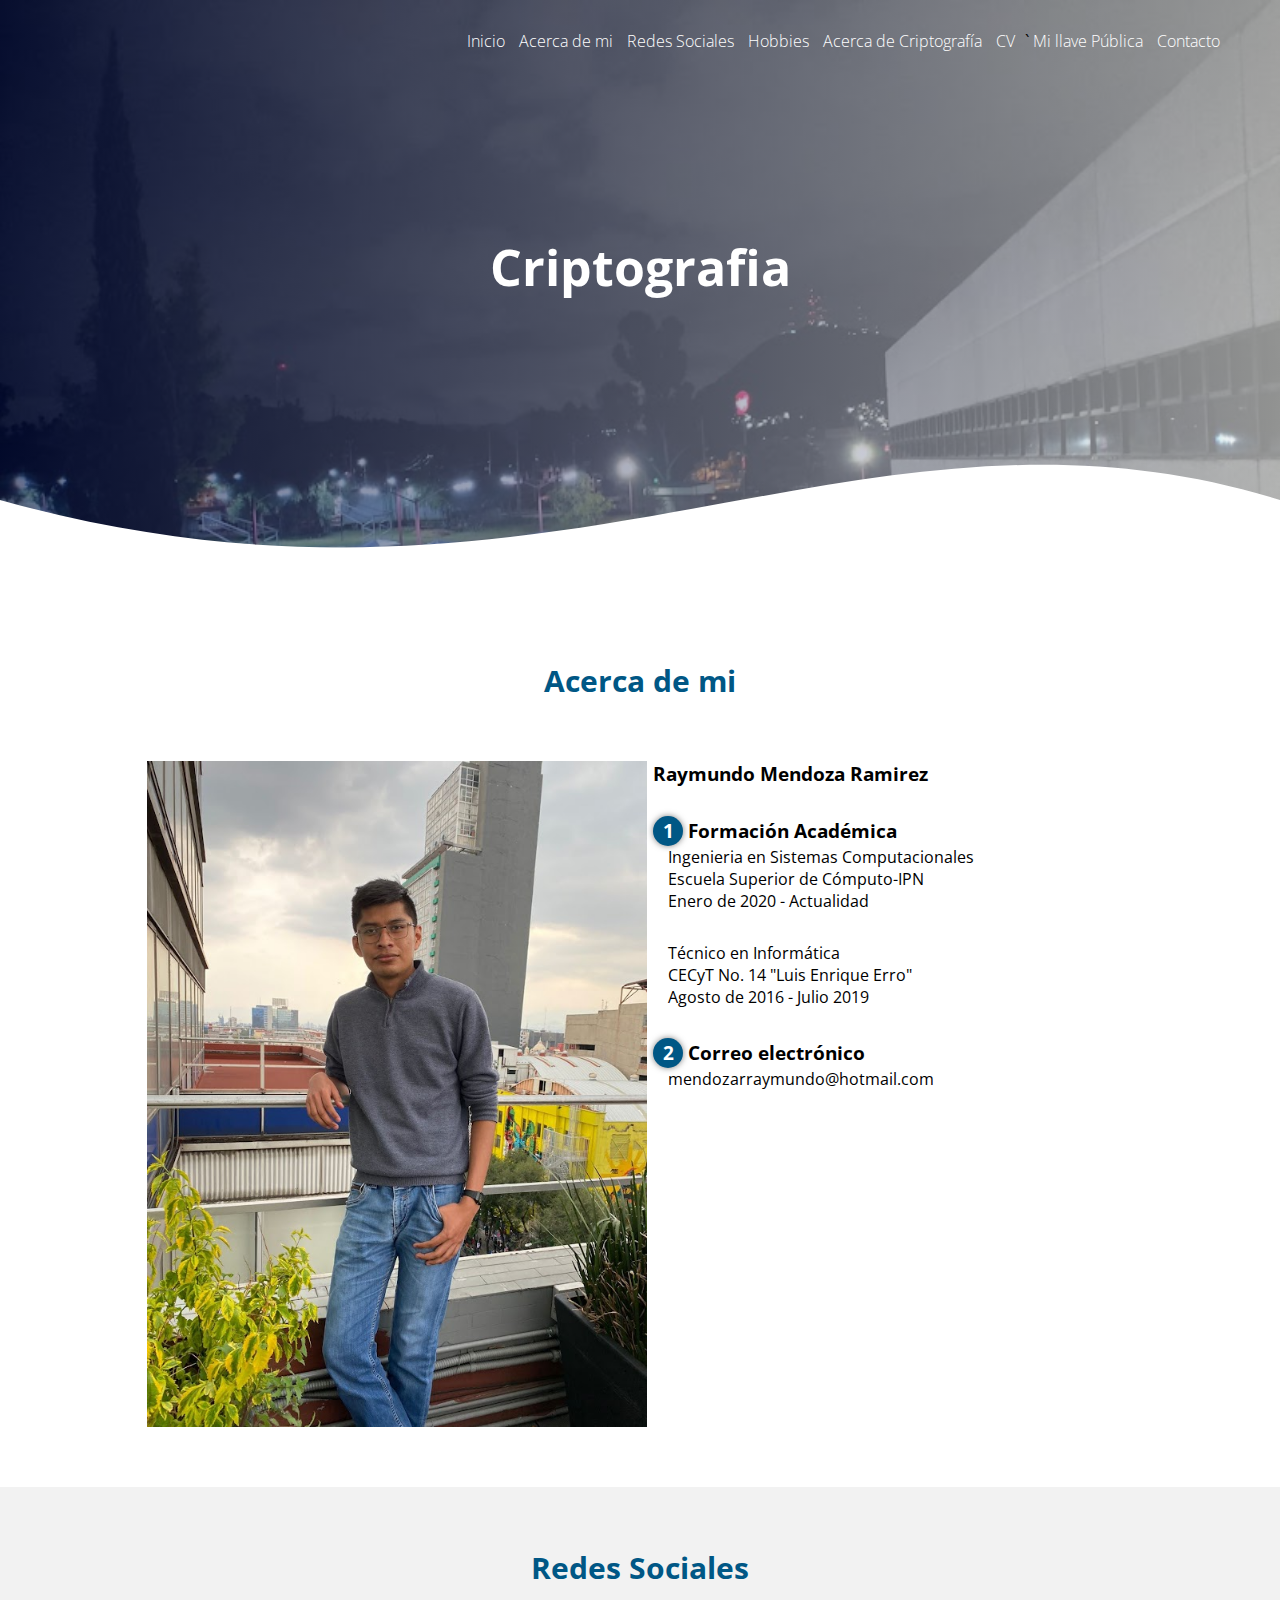
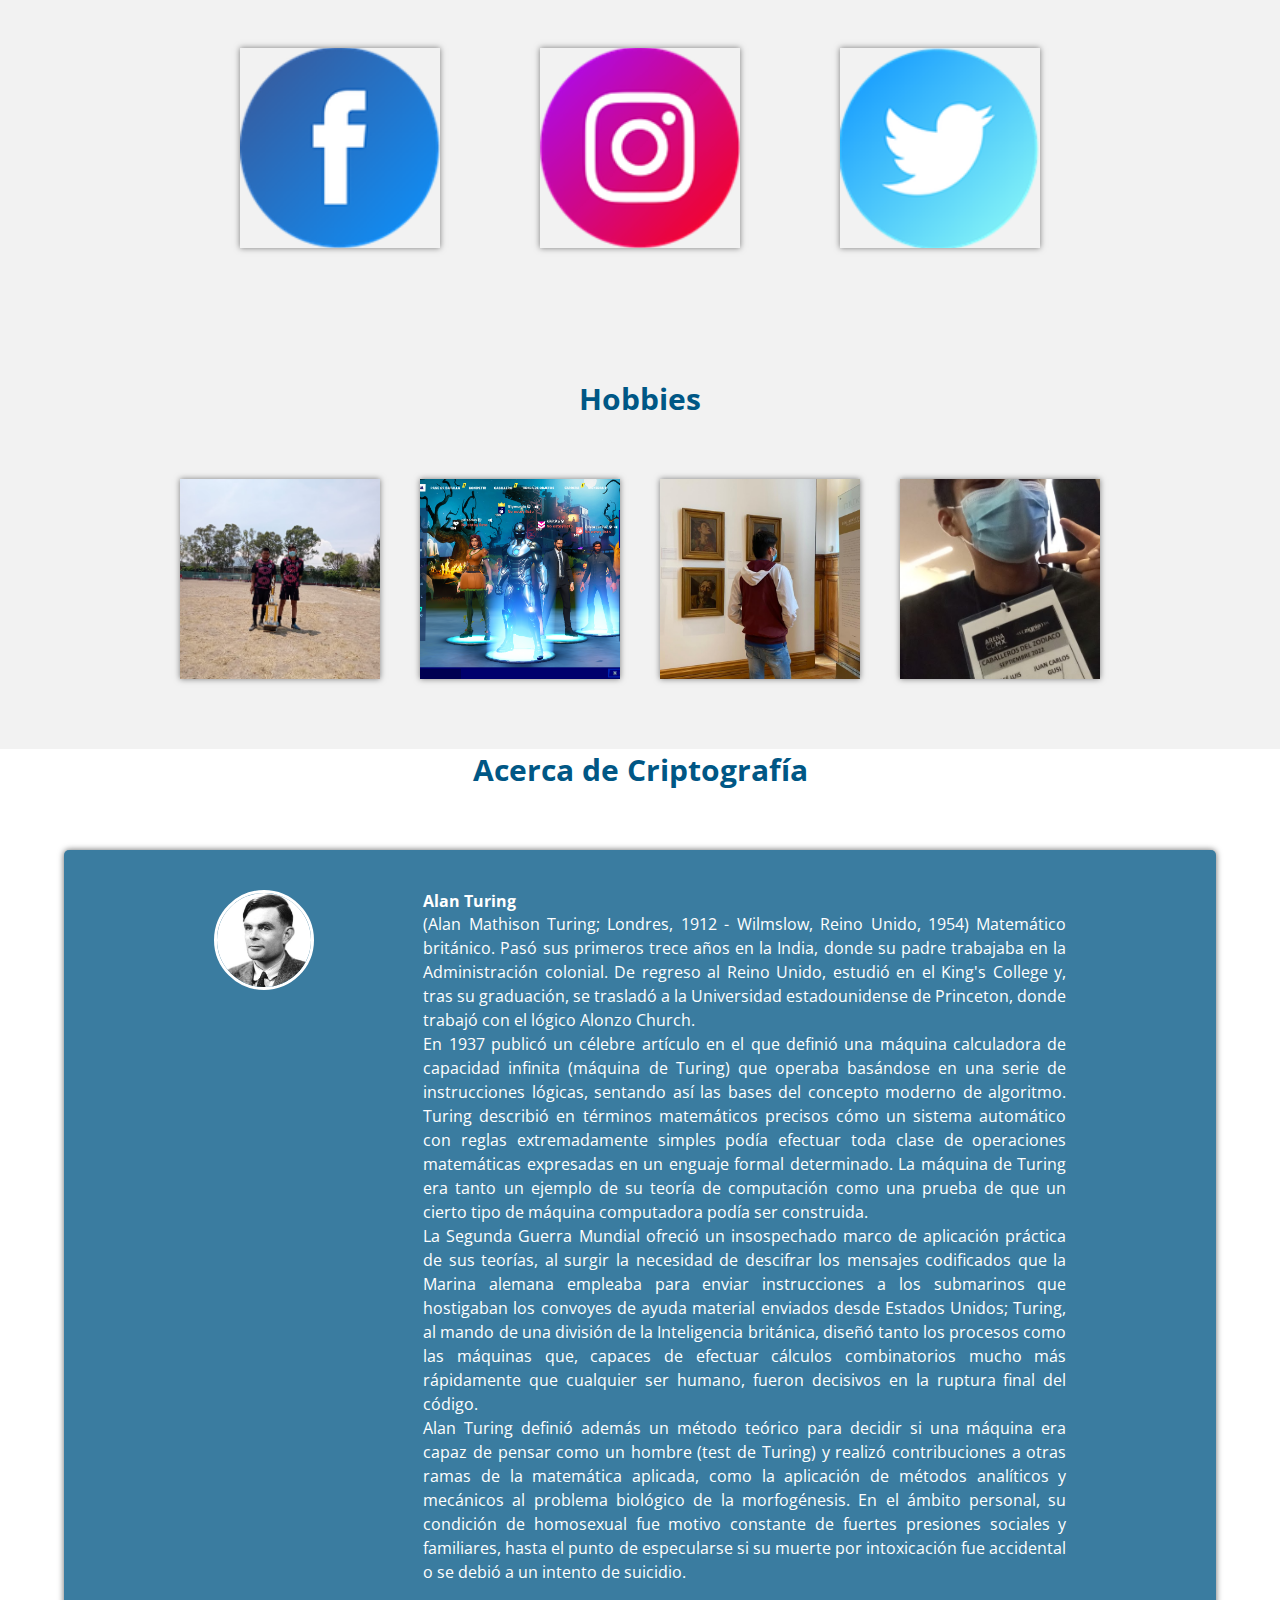
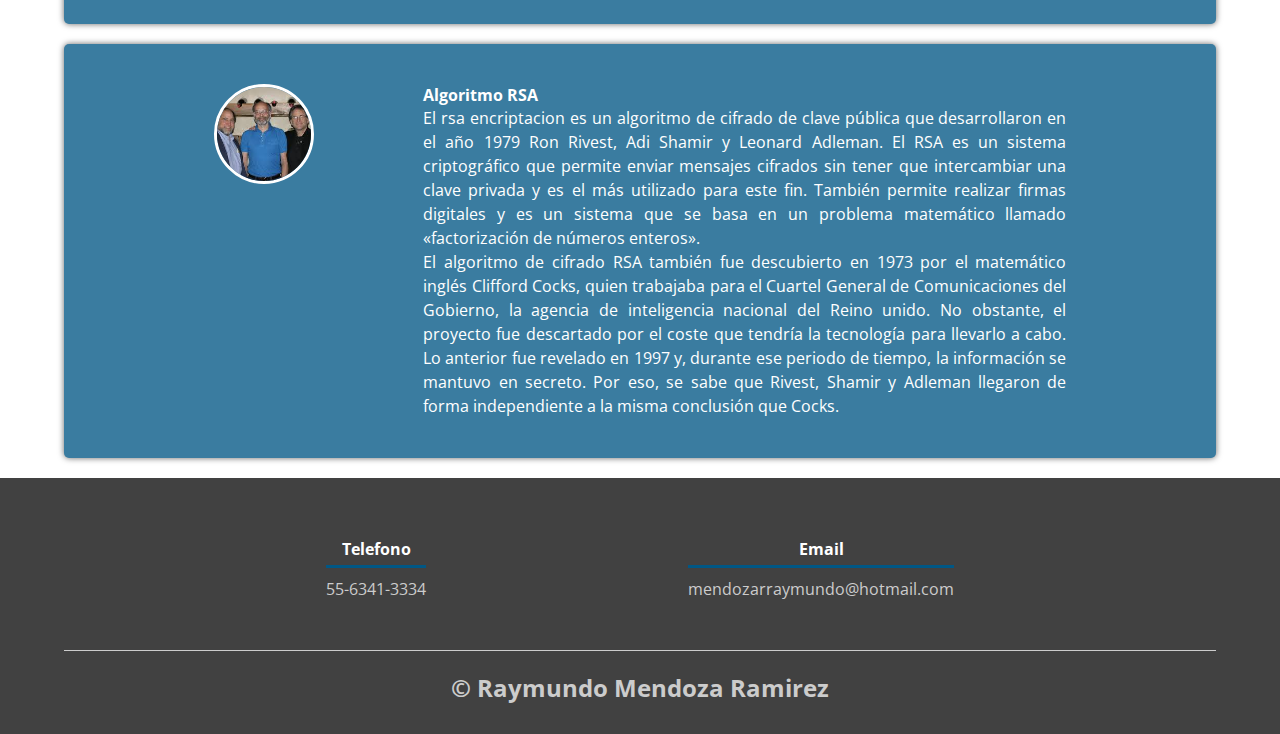
<file: index.html>
<!DOCTYPE html>
<html lang="es">
<head>
    <meta charset="UTF-8">
    <meta name="viewport" content="width=device-width, initial-scale=1.0">
    <title>Pagina Web Raymundo Mendoza Ramirez</title>
    <link rel="shortcut icon" href="img/EscudoESCOM.png" type="image/x-icon" >
    <link rel="stylesheet" href="css/estilos.css">
    <link rel="preconnect" href="https://fonts.googleapis.com">
    <link rel="preconnect" href="https://fonts.gstatic.com" crossorigin>
    <link href="https://fonts.googleapis.com/css2?family=Open+Sans:ital,wght@0,300;0,400;0,500;0,600;0,700;0,800;1,300;1,400;1,500;1,600;1,700;1,800&display=swap" rel="stylesheet">

</head>
<body>
    <header>
        <nav>
            <a href="#inicio">Inicio</a>
            <a href="#acerca-de-mi">Acerca de mi</a>
            <a href="#redes_sociales">Redes Sociales</a>
            <a href="#hobbies">Hobbies</a>
            <a href="#acerca-de-criptografia">Acerca de Criptografía</a>
            <a href="./archivos/cv.pdf">CV</a>`
            <a href="./archivos/Public_Key_Ray.pem">Mi llave Pública</a>
            <a href="#contacto">Contacto</a>
        </nav>
        <section id="inicio" class="textos-header">
            <h1>Criptografia</h1>
        </section>
        <div class="wave" style="height: 150px; overflow: hidden;" >
            <svg viewBox="0 0 500 150" preserveAspectRatio="none" 
            style="height: 100%; width: 100%;"><path d="M0.00,49.98 C216.70,204.77 335.78,-80.42 500.00,49.98 L500.00,150.00 L0.00,150.00 Z" 
            style="stroke: none; fill: rgb(255, 255, 255);"></path>
        </svg></div>
    </header>
    <main>
        <section id="acerca-de-mi" class="contenedor sobre-mi">
            <h2 class="titulo">Acerca de mi</h2>
            <div class="contenedor-sobre-mi">
                <img src="img/munal.jpg" alt="" class="imagen-about-us">
                <div class="contenido-texto">
                    <h3>Raymundo Mendoza Ramirez</h3>
                    <p></p>
                    <h3><span>1</span>Formación Académica</h3>
                    <p>Ingenieria en Sistemas Computacionales <br> Escuela Superior de Cómputo-IPN <br>Enero de 2020 - Actualidad</p>
                    <p>Técnico en Informática <br> CECyT No. 14 "Luis Enrique Erro" <br> Agosto de 2016 - Julio 2019</p>
                    <h3><span>2</span>Correo electrónico</h3>
                    <p>mendozarraymundo@hotmail.com</p>
                </div>
            </div>
        </section>

        <section id="redes_sociales" class="redes_sociales">
            <div class="contenedor">
                <h2 class="titulo">Redes Sociales</h2>
                <div class="galeria-port">
                    <div class="imagen-port">
                        <img src="img/logo_facebook.png" alt="">
                        <div class="hover-galeria">
                            <a href="https://www.facebook.com/raymundo.mendoza.5680" target="_blank">
                                <img src="img/escom.png" alt="">
                                <p>Da click</p>
                            </a>
                        </div>
                    </div>
                    <div class="imagen-port">
                        <img src="img/logo_instagram.png" alt="">
                        <div class="hover-galeria">
                            <a href="https://www.instagram.com/r1ymundo/" target="_blank">
                                <img src="img/escom.png" alt="">
                                <p>Da click</p>
                            </a>
                        </div>
                    </div>
                    <div class="imagen-port">
                        <img src="img/logo_twitter.png" alt="">
                        <div class="hover-galeria">
                            <a href="https://twitter.com/R1ymundo" target="_blank">
                                <img src="img/escom.png" alt="">
                                <p>Da click</p>
                            </a>
                        </div>
                    </div>
                </div>
            </div>
        </section>
        
        <section id="hobbies" class="hobbies">
            <div class="contenedor">
                <h2 class="titulo">Hobbies</h2>
                <div class="galeria-port">
                    <div class="imagen-port">
                        <img src="img/subcampeonato.jpg" alt="">
                        <div class="hover-galeria">
                            <p>Jugar fútbol</p>
                        </div>
                    </div>
                    <div class="imagen-port">
                        <img src="img/fortnite.png" alt="">
                        <div class="hover-galeria">
                            <p>Jugar videojuegos <br> (Shooters)</p>
                        </div>
                    </div>
                    <div class="imagen-port">
                        <img src="img/museo.jpg" alt="">
                        <div class="hover-galeria">
                            <p>Visitar museos</p>
                        </div>
                    </div>   
                    <div class="imagen-port">
                        <img src="img/caballeros_zodiaco.jpeg" alt="">
                        <div class="hover-galeria">
                            <p>Ir a <br>conciertos</p>
                        </div>
                    </div>
                </div>
            </div>
        </section>
        <section id="acerca-de-criptografia" class="acerca-de-criptografia">
            <h2 class="titulo">Acerca de Criptografía</h2>
            <div class="cards">
                <div class="card">
                    <img src="img/turing.jpg" alt="">
                    <div class="contenido-texto-card">
                        <h4>Alan Turing</h4>
                        <p>(Alan Mathison Turing; Londres, 1912 - Wilmslow, Reino Unido, 1954) Matemático británico. Pasó sus primeros trece años en la India, donde su padre trabajaba en la Administración colonial. De regreso al Reino Unido, estudió en el King's College y, tras su graduación, se trasladó a la Universidad estadounidense de Princeton, donde trabajó con el lógico Alonzo Church.</p>
                        <p>En 1937 publicó un célebre artículo en el que definió una máquina calculadora de capacidad infinita (máquina de Turing) que operaba basándose en una serie de instrucciones lógicas, sentando así las bases del concepto moderno de algoritmo. Turing describió en términos matemáticos precisos cómo un sistema automático con reglas extremadamente simples podía efectuar toda clase de operaciones matemáticas expresadas en un enguaje formal determinado. La máquina de Turing era tanto un ejemplo de su teoría de computación como una prueba de que un cierto tipo de máquina computadora podía ser construida.</p>
                        <p>La Segunda Guerra Mundial ofreció un insospechado marco de aplicación práctica de sus teorías, al surgir la necesidad de descifrar los mensajes codificados que la Marina alemana empleaba para enviar instrucciones a los submarinos que hostigaban los convoyes de ayuda material enviados desde Estados Unidos; Turing, al mando de una división de la Inteligencia británica, diseñó tanto los procesos como las máquinas que, capaces de efectuar cálculos combinatorios mucho más rápidamente que cualquier ser humano, fueron decisivos en la ruptura final del código.</p>
                        <p>Alan Turing definió además un método teórico para decidir si una máquina era capaz de pensar como un hombre (test de Turing) y realizó contribuciones a otras ramas de la matemática aplicada, como la aplicación de métodos analíticos y mecánicos al problema biológico de la morfogénesis. En el ámbito personal, su condición de homosexual fue motivo constante de fuertes presiones sociales y familiares, hasta el punto de especularse si su muerte por intoxicación fue accidental o se debió a un intento de suicidio.</p>
                    </div>
                </div>
            </div>
            <div class="cards">
                <div class="card">
                    <img src="img/rsa.jpg" alt="">
                    <div class="contenido-texto-card">
                        <h4>Algoritmo RSA</h4>
                        <p>El rsa encriptacion es un algoritmo de cifrado de clave pública que desarrollaron en el año 1979 Ron Rivest, Adi Shamir y Leonard Adleman. El RSA es un sistema criptográfico que permite enviar mensajes cifrados sin tener que intercambiar una clave privada y es el más utilizado para este fin. También permite realizar firmas digitales y es un sistema que se basa en un problema matemático llamado «factorización de números enteros».</p>
                        <p>El algoritmo de cifrado RSA también fue descubierto en 1973 por el matemático inglés Clifford Cocks, quien trabajaba para el Cuartel General de Comunicaciones del Gobierno, la agencia de inteligencia nacional del Reino unido. No obstante, el proyecto fue descartado por el coste que tendría la tecnología para llevarlo a cabo. Lo anterior fue revelado en 1997 y, durante ese periodo de tiempo, la información se mantuvo en secreto. Por eso, se sabe que Rivest, Shamir y Adleman llegaron de forma independiente a la misma conclusión que Cocks.</p>
                    </div>
                </div>
            </div>
        </section>
    </main>
    <footer>
        <div id="contacto" class="contenedor-footer">
            <div class="content-foo">
                <h4>Telefono</h4>
                <p>55-6341-3334</p>
            </div>
            <div class="content-foo">
                <h4>Email</h4>
                <p>mendozarraymundo@hotmail.com</p>
            </div>
        </div>
        <h2 class="titulo-final">&copy; Raymundo Mendoza Ramirez</h2>
    </footer>
</body>
</html>
</file>
<file: css/estilos.css>
*{
    margin: 0;
    padding: 0;
    box-sizing: border-box;
}

body{
    font-family: 'open sans';
}

.contenedor{
   padding: 60px 0;
   width: 90%;
   max-width: 1000px; 
   margin: auto;
   overflow: hidden;
}

.titulo{
    color: #005785;
    font-size: 30px;
    text-align: center;
    margin-bottom: 60px;
}

header {
    width: 100%;
    height: 600px;
    background: linear-gradient(to right, hsla(229, 100%, 13%, 0.603), hsla(120, 7%, 95%, 0.596)), url(../img/escom-noche.jpg);
    background-size: cover;
    background-attachment: fixed;
    position: relative;
}

nav{
    text-align: right;
    padding: 30px 50px 0 0;
}

nav > a{
    color: white;
    font-weight: 300;
    text-decoration: none;
    margin-right: 10px;
}

nav > a:hover{
    text-decoration: underline;
}

header .textos-header{
    display: flex;
    height: 430px;
    width: 100%;
    align-items: center;
    justify-content: center;
    flex-direction: column;
    text-align: center;
}

.textos-header h1{
    font-size: 50px;
    color: white;
}

.textos-header h2{
    font-size: 30px;
    font-weight: 300;
    color: white;
}

.wave{
    position: absolute;
    bottom: 0;
    width: 100%;
}

.contenedor-sobre-mi{
   display: flex;
   justify-content: space-evenly;
}

.imagen-about-us{
    width: 50%;
}

.sobre-mi .contenido-texto{
    width: 48%;
}

.contenido-texto h3 span{
    background: #005785;
    color: #fff;
    border-radius: 50%;
    display: inline-block;
    text-align: center;
    width: 30px;
    height: 30px;
    padding: 2px;
    box-shadow: 0 0 6px rgba(0, 0, 0, .5);
    margin-right: 5px;
}

.contenido-texto p{
   padding: 0px 0px 30px 15px; 
}

.redes_sociales{
    background: #f2f2f2;
}

.hobbies{
    background: #f2f2f2;
}

.galeria-port{
    display: flex;
    justify-content: space-evenly;
    flex-wrap: wrap;
}

.imagen-port{
    width: 200px;
    margin-bottom: 10px;
    height: 200px;
    overflow: hidden;
    position: relative;
    cursor: pointer;
    box-shadow: 0 0 6px rgba(0, 0, 0, .5);

}

.imagen-port > img{
    width: 100%;
    height: 100%;
    object-fit: cover;
    display: block;
}

.hover-galeria{
    position: absolute;
    width: 100%;
    height: 100%;
    top: 0;
    transform: scale(0);
    background: hsla(234, 91%, 27%, 0.7);
    transition: transform .5s;
    display: flex;
    justify-content: center;
    align-items: center;
    flex-direction: column;
}

.hover-galeria img{
    width: 50px;
}

.hover-galeria p{
    color: #fff;
}

.imagen-port:hover .hover-galeria{
    transform: scale(1);
}

footer{
    background: #414141;
    padding: 60px 0 30px 0;
    margin: auto;
    overflow: hidden;
}

.contenedor-footer{
    display: flex;
    width: 90%;
    justify-content: space-evenly;
    margin: auto;
    padding-bottom: 50px;
    border-bottom: 1px solid #ccc;
}

.content-foo{
    text-align: center;
}

.content-foo h4{
    color: #fff;
    border-bottom: 3px solid #005785;
    padding-bottom: 5px;
    margin-bottom: 10px;
}

.content-foo p{
    color: #ccc;
}

.titulo-final{
    text-align: center;
    font-size: 24px;
    margin: 20px 0 0 0;
    color: #ccc;
}

.cards{
    display: flex;
    justify-content: space-evenly;
    margin-bottom: 20px;
}

.cards .card{
    background: #3a7ca0;
    display: flex;
    width: 90%;
    height: auto;
    justify-content: space-evenly;
    border-radius: 5px;
    box-shadow: 0 0 6px 0 rgba(0, 0, 0, .6);
    padding: 40px;
}

.cards .card img{
    width: 100px;
    height: 100px;
    object-fit: cover;
    border: 3px solid #fff;
    border-radius: 50%;
    display: block;
}

.cards .card p {
    margin: 0; 
    text-align: justify; 
    line-height: 1.5; 
}

.cards .card > .contenido-texto-card{
    width: 60%;
    color: #fff;
}
</file>
